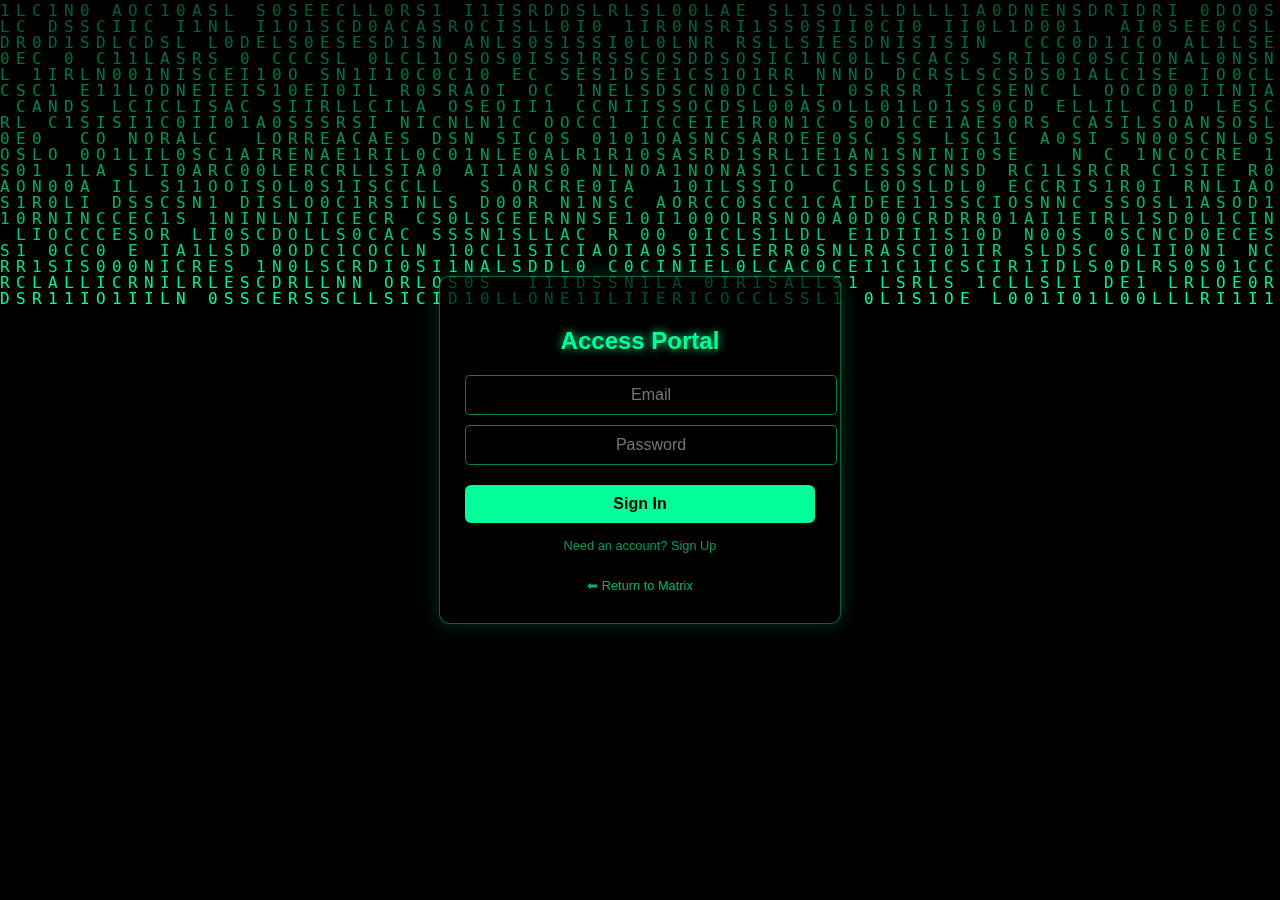
<file: index.html>
<!DOCTYPE html>
<html lang="en">
<head>
  <meta charset="UTF-8">
  <meta name="viewport" content="width=device-width, initial-scale=1.0">
  <title>Access Portal — Drillions Matrix</title>
  <style>
    :root {
      --neon: #00ff99;
      --dark: #000;
    }

    body {
      margin: 0;
      background: var(--dark);
      color: var(--neon);
      font-family: 'Orbitron', sans-serif;
      overflow: hidden;
      display: flex;
      align-items: center;
      justify-content: center;
      height: 100vh;
      text-align: center;
    }

    canvas {
      position: fixed;
      top: 0;
      left: 0;
      width: 100%;
      height: 100%;
      z-index: -1;
    }

    .auth-box {
      background: rgba(0, 0, 0, 0.7);
      border: 1px solid rgba(0,255,153,0.4);
      padding: 30px 25px;
      border-radius: 10px;
      width: 90%;
      max-width: 350px;
      box-shadow: 0 0 20px rgba(0,255,153,0.2);
      transition: all 0.4s ease;
    }

    .auth-box:hover {
      box-shadow: 0 0 40px rgba(0,255,153,0.3);
    }

    h2 {
      margin-bottom: 20px;
      text-shadow: 0 0 10px var(--neon);
    }

    input {
      display: block;
      width: 100%;
      padding: 10px;
      margin: 10px 0;
      background: rgba(0, 0, 0, 0.6);
      border: 1px solid rgba(0,255,153,0.5);
      color: var(--neon);
      border-radius: 5px;
      font-size: 1em;
      text-align: center;
      transition: all 0.3s;
    }

    input:focus {
      border-color: var(--neon);
      outline: none;
      box-shadow: 0 0 10px rgba(0,255,153,0.5);
    }

    button {
      background: var(--neon);
      border: none;
      color: black;
      font-weight: bold;
      width: 100%;
      padding: 10px;
      border-radius: 6px;
      cursor: pointer;
      font-size: 1em;
      margin-top: 10px;
      transition: all 0.3s ease;
    }

    button:hover {
      background: #00ffaa;
      box-shadow: 0 0 15px var(--neon);
    }

    .toggle {
      margin-top: 15px;
      font-size: 0.8em;
      color: rgba(0,255,153,0.6);
      cursor: pointer;
    }

    a.back {
      display: block;
      margin-top: 25px;
      font-size: 0.8em;
      color: rgba(0,255,153,0.7);
      text-decoration: none;
    }

    a.back:hover {
      color: var(--neon);
      text-shadow: 0 0 5px var(--neon);
    }
  </style>
</head>
<body>
  <canvas id="matrix"></canvas>

  <div class="auth-box" id="authBox">
    <h2>Access Portal</h2>
    <input type="email" id="email" placeholder="Email" required />
    <input type="password" id="password" placeholder="Password" required />
    <button id="loginBtn">Sign In</button>
    <p class="toggle" onclick="toggleForm()">Need an account? Sign Up</p>
    <a href="index.html" class="back">⬅ Return to Matrix</a>
  </div>

  <script>
    // MATRIX BACKGROUND
    const canvas = document.getElementById("matrix");
    const ctx = canvas.getContext("2d");
    canvas.width = window.innerWidth;
    canvas.height = window.innerHeight;

    const letters = "DRILLIONS ACCESS 0101";
    const fontSize = 16;
    const columns = canvas.width / fontSize;
    const drops = Array(Math.floor(columns)).fill(1);

    function draw() {
      ctx.fillStyle = "rgba(0, 0, 0, 0.05)";
      ctx.fillRect(0, 0, canvas.width, canvas.height);
      ctx.fillStyle = "#00ff99";
      ctx.font = fontSize + "px monospace";
      for (let i = 0; i < drops.length; i++) {
        const text = letters.charAt(Math.floor(Math.random() * letters.length));
        ctx.fillText(text, i * fontSize, drops[i] * fontSize);
        if (drops[i] * fontSize > canvas.height && Math.random() > 0.975) drops[i] = 0;
        drops[i]++;
      }
    }
    setInterval(draw, 35);

    window.addEventListener("resize", () => {
      canvas.width = window.innerWidth;
      canvas.height = window.innerHeight;
    });

    // SIMPLE LOGIN / SIGNUP TOGGLE
    let isSignup = false;
    function toggleForm() {
      const box = document.getElementById("authBox");
      const toggleText = document.querySelector(".toggle");
      const button = document.getElementById("loginBtn");
      isSignup = !isSignup;

      if (isSignup) {
        button.textContent = "Create Account";
        toggleText.textContent = "Already have an account? Sign In";
      } else {
        button.textContent = "Sign In";
        toggleText.textContent = "Need an account? Sign Up";
      }
    }
  </script>
</body>
</html>
</file>
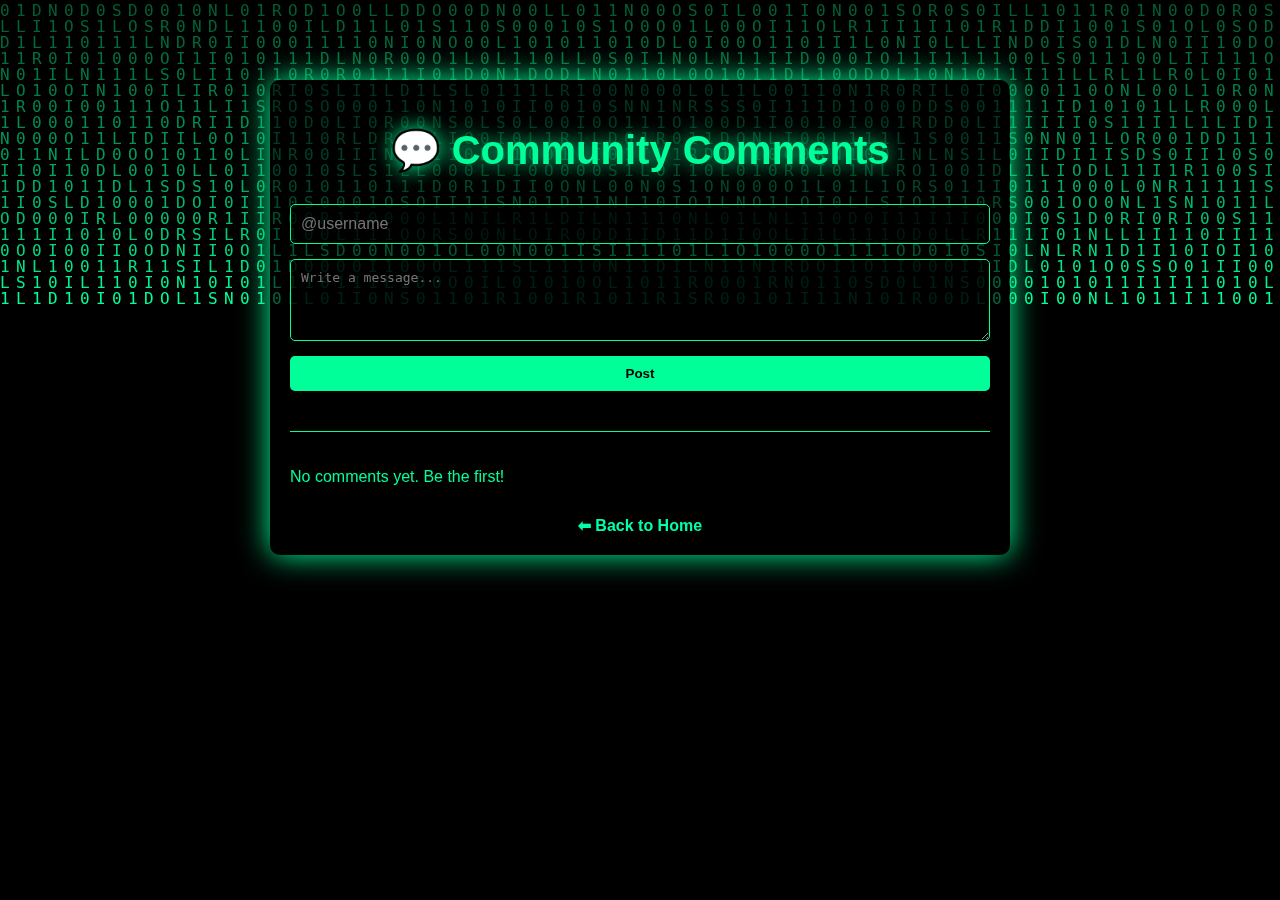
<file: comments.html>
<!DOCTYPE html>
<html lang="en">
<head>
  <meta charset="UTF-8" />
  <meta name="viewport" content="width=device-width, initial-scale=1.0" />
  <title>💬 Drillions Comments</title>
  <style>
    body {
      margin: 0;
      background: black;
      color: #00ff99;
      font-family: 'Orbitron', sans-serif;
      overflow-x: hidden;
    }

    canvas {
      display: block;
      position: fixed;
      top: 0;
      left: 0;
      z-index: -1;
    }

    .container {
      max-width: 700px;
      margin: 80px auto;
      padding: 20px;
      background: rgba(0, 0, 0, 0.6);
      border-radius: 10px;
      box-shadow: 0 0 30px #00ff99;
    }

    h1 {
      text-align: center;
      font-size: 2.5em;
      text-shadow: 0 0 20px #00ff99;
    }

    .comment-form {
      display: flex;
      flex-direction: column;
      gap: 15px;
      margin-top: 30px;
    }

    input, textarea {
      background: rgba(0, 0, 0, 0.7);
      border: 1px solid #00ff99;
      color: #00ff99;
      padding: 10px;
      font-size: 1em;
      border-radius: 5px;
    }

    button {
      background: #00ff99;
      border: none;
      color: black;
      font-weight: bold;
      padding: 10px;
      cursor: pointer;
      border-radius: 5px;
      transition: all 0.3s ease;
    }

    button:hover {
      background: #00ffaa;
      box-shadow: 0 0 20px #00ff99;
    }

    .comment-list {
      margin-top: 40px;
      border-top: 1px solid #00ff99;
      padding-top: 20px;
    }

    .comment {
      border-bottom: 1px solid #00ff99;
      padding: 10px 0;
      animation: fadeIn 0.5s ease;
    }

    @keyframes fadeIn {
      from { opacity: 0; transform: translateY(10px); }
      to { opacity: 1; transform: translateY(0); }
    }

    a.back {
      display: block;
      text-align: center;
      margin-top: 30px;
      color: #00ffaa;
      text-decoration: none;
      font-weight: bold;
    }
  </style>
</head>
<body>
  <canvas id="matrix"></canvas>

  <div class="container">
    <h1>💬 Community Comments</h1>

    <form class="comment-form" id="commentForm">
      <input type="text" id="name" placeholder="@username" required />
      <textarea id="message" placeholder="Write a message..." rows="4" required></textarea>
      <button type="submit">Post</button>
    </form>

    <div class="comment-list" id="commentList">
      <p>No comments yet. Be the first!</p>
    </div>

    <a href="index.html" class="back">⬅ Back to Home</a>
  </div>

  <!-- Matrix animation background -->
  <script>
    const canvas = document.getElementById("matrix");
    const ctx = canvas.getContext("2d");
    canvas.height = window.innerHeight;
    canvas.width = window.innerWidth;
    const letters = "DRILLIONS0101010101";
    const fontSize = 16;
    const columns = canvas.width / fontSize;
    const drops = Array(Math.floor(columns)).fill(1);

    function draw() {
      ctx.fillStyle = "rgba(0, 0, 0, 0.05)";
      ctx.fillRect(0, 0, canvas.width, canvas.height);
      ctx.fillStyle = "#00ff99";
      ctx.font = fontSize + "px monospace";
      for (let i = 0; i < drops.length; i++) {
        const text = letters.charAt(Math.floor(Math.random() * letters.length));
        ctx.fillText(text, i * fontSize, drops[i] * fontSize);
        if (drops[i] * fontSize > canvas.height && Math.random() > 0.975) drops[i] = 0;
        drops[i]++;
      }
    }
    setInterval(draw, 35);
  </script>

  <!-- Firebase + EmailJS -->
  <script type="module">
    import { initializeApp } from "https://www.gstatic.com/firebasejs/11.0.1/firebase-app.js";
    import { getFirestore, collection, addDoc, getDocs, serverTimestamp } from "https://www.gstatic.com/firebasejs/11.0.1/firebase-firestore.js";
    import emailjs from "https://cdn.jsdelivr.net/npm/emailjs-com@3/dist/email.min.js";

    // 🔥 Firebase Config
    const firebaseConfig = {
      apiKey: "AIzaSyBujCcMRMq0UEUkU7oJsyOzg0AwAO0NNdY",
      authDomain: "drillionscomments.firebaseapp.com",
      projectId: "drillionscomments",
      storageBucket: "drillionscomments.firebasestorage.app",
      messagingSenderId: "1007277277571",
      appId: "1:1007277277571:web:343c8dd68b844ec91e76b6",
      measurementId: "G-BJJ9LJ1MB7"
    };

    const app = initializeApp(firebaseConfig);
    const db = getFirestore(app);

    // 💌 EmailJS Setup
    emailjs.init("tQNU59GDnwGOhU548"); // your public key

    const form = document.getElementById("commentForm");
    const list = document.getElementById("commentList");

    // Load comments
    async function loadComments() {
      list.innerHTML = "";
      const snapshot = await getDocs(collection(db, "comments"));
      if (snapshot.empty) {
        list.innerHTML = "<p>No comments yet. Be the first!</p>";
      }
      snapshot.forEach(doc => {
        const c = doc.data();
        const div = document.createElement("div");
        div.className = "comment";
        div.innerHTML = `<strong style="color:#00ffaa;">${c.name}</strong>
                         <span style="font-size:0.8em;opacity:0.6;"> (${new Date(c.date?.seconds * 1000).toLocaleString()})</span>
                         <p style="color:#ccffcc;">${c.message}</p>`;
        list.prepend(div);
      });
    }

    loadComments();

    // Post comment
    form.addEventListener("submit", async (e) => {
      e.preventDefault();
      const name = document.getElementById("name").value.trim();
      const message = document.getElementById("message").value.trim();
      if (!name || !message) return alert("Please fill out all fields.");

      await addDoc(collection(db, "comments"), {
        name,
        message,
        date: serverTimestamp()
      });

      // Send email through EmailJS
      emailjs.send("service_iwdyo6o", "template_3tbnvm8", {
        from_name: name,
        comment_text: message
      }).then(() => {
        console.log("Email sent!");
      }).catch((error) => {
        console.error("Email failed:", error);
      });

      form.reset();
      loadComments();
    });
  </script<script type="module">
  import { initializeApp } from "https://www.gstatic.com/firebasejs/11.0.1/firebase-app.js";
  import {
    getAuth,
    onAuthStateChanged,
    signOut
  } from "https://www.gstatic.com/firebasejs/11.0.1/firebase-auth.js";
  import {
    getFirestore,
    collection,
    addDoc,
    getDocs
  } from "https://www.gstatic.com/firebasejs/11.0.1/firebase-firestore.js";

  // --- Firebase setup ---
  const firebaseConfig = {
    apiKey: "AIzaSyBujCcMRMq0UEUkU7oJsyOzg0AwAO0NNdY",
    authDomain: "drillionscomments.firebaseapp.com",
    projectId: "drillionscomments",
    storageBucket: "drillionscomments.firebasestorage.app",
    messagingSenderId: "1007277277571",
    appId: "1:1007277277571:web:343c8dd68b844ec91e76b6",
    measurementId: "G-BJJ9LJ1MB7"
  };
  const app = initializeApp(firebaseConfig);
  const auth = getAuth(app);
  const db = getFirestore(app);

  // --- Elements ---
  const form = document.querySelector(".comment-form");
  const list = document.querySelector(".comment-list");

  // --- Require login ---
  onAuthStateChanged(auth, async (user) => {
    if (!user) {
      alert("Please log in first!");
      window.location.href = "signup.html";
      return;
    }

    // Show user info
    const username = user.displayName || user.email;
    const heading = document.createElement("p");
    heading.innerHTML = `Signed in as <strong>@${username}</strong> — <a id="logout" style="color:#00ffaa;cursor:pointer;">Logout</a>`;
    document.querySelector(".container").prepend(heading);

    // Load comments
    const snapshot = await getDocs(collection(db, "comments"));
    snapshot.forEach((doc) => {
      const { name, text, date } = doc.data();
      addComment({ name, text, date });
    });

    // Handle new comment
    form.addEventListener("submit", async (e) => {
      e.preventDefault();
      const text = form.querySelector("textarea").value.trim();
      if (!text) return;
      const comment = { name: username, text, date: new Date().toLocaleString() };
      await addDoc(collection(db, "comments"), comment);
      addComment(comment);
      form.reset();
    });

    // Logout
    document.getElementById("logout").onclick = async () => {
      await signOut(auth);
      window.location.href = "signup.html";
    };
  });

  // --- Add comment to list ---
  function addComment({ name, text, date }) {
    const p = list.querySelector("p");
    if (p) p.remove();
    const div = document.createElement("div");
    div.classList.add("comment");
    div.innerHTML = `<strong style="color:#00ffaa;">@${name}</strong>
                     <span style="font-size:0.8em;opacity:0.6;">(${date})</span>
                     <p style="color:#ccffcc;">${text}</p>`;
    list.prepend(div);
  }
</script>
</body>
</html>
</file>
